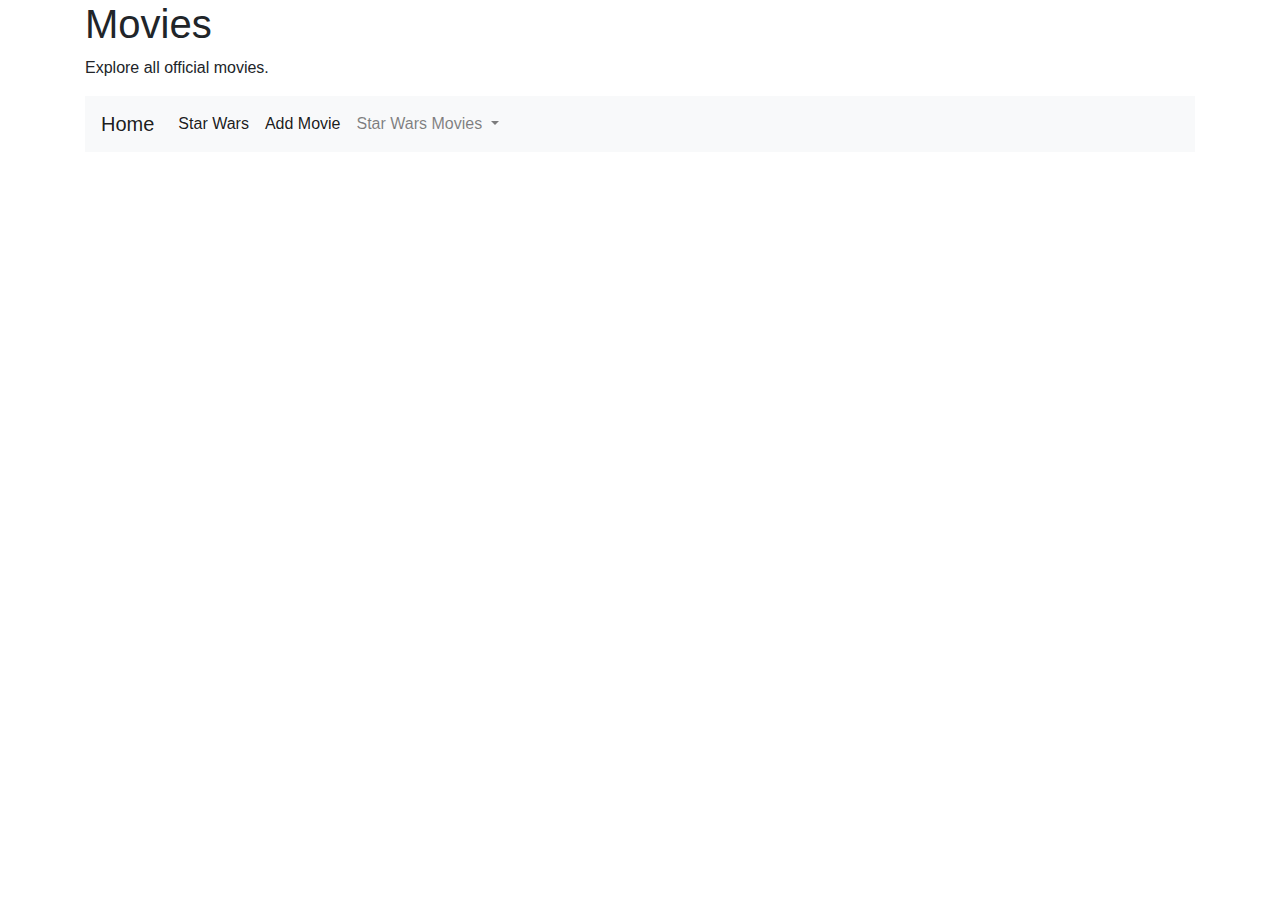
<file: Index.html>
<!DOCTYPE html>
<html>
<head>
	<meta charset="UTF-8">
    <title>Simple Movies Site</title>
       <link rel="stylesheet" href="https://maxcdn.bootstrapcdn.com/bootstrap/4.1.3/css/bootstrap.min.css">
  <script src="https://ajax.googleapis.com/ajax/libs/jquery/3.3.1/jquery.min.js"></script>
  <script src="https://cdnjs.cloudflare.com/ajax/libs/popper.js/1.14.3/umd/popper.min.js"></script>
  <script src="https://maxcdn.bootstrapcdn.com/bootstrap/4.1.3/js/bootstrap.min.js"></script>
</head>
<body>
	<div class="container">
    <section>
      <h1>Movies</h1>
      <p>Explore all official movies.</p>
      <nav class="navbar navbar-expand-lg navbar-light bg-light">
		  <a class="navbar-brand" href="index.html">Home</a>
		  <button class="navbar-toggler" type="button" data-toggle="collapse" data-target="#navbarSupportedContent" aria-controls="navbarSupportedContent" aria-expanded="false" aria-label="Toggle navigation">
		    <span class="navbar-toggler-icon"></span>
		  </button>
		  <div class="collapse navbar-collapse" id="navbarSupportedContent">
		    <ul class="navbar-nav mr-auto">
		      <li class="nav-item active">
		        <a class="nav-link" href="AllStarWars.html">Star Wars <span class="sr-only">(current)</span></a>
		      </li>
		      <li class="nav- item active">
		        <a class="nav-link" href="/add-movie/index.html">Add Movie</a>
		      </li>
		      <li class="nav-item dropdown">
		        <a class="nav-link dropdown-toggle" href="#" id="navbarDropdown" role="button" data-toggle="dropdown" aria-haspopup="true" aria-expanded="false">
		          Star Wars Movies
		        </a>
		        <div class="dropdown-menu" aria-labelledby="navbarDropdown">
		          <a class="dropdown-item" href="/episode-i/index.html">Episode 1</a>
		          <a class="dropdown-item" href="/episode-ii/index.html">Episode 2</a>
		          <a class="dropdown-item" href="/episode-iii/index.html">Episode 3</a>
		          <a class="dropdown-item" href="/episode-iv/index.html">Episode 4</a>
		          <a class="dropdown-item" href="/episode-v/index.html">Episode 5</a>
		          <a class="dropdown-item" href="/episode-vi/index.html">Episode 6</a>
		          <div class="dropdown-divider"></div>
		          <a class="dropdown-item" href="#">Something else here</a>
		        </div>
		      </li> 
		    </ul>
		  </div>
		</nav>
    </section>

</body>
</html>
</file>
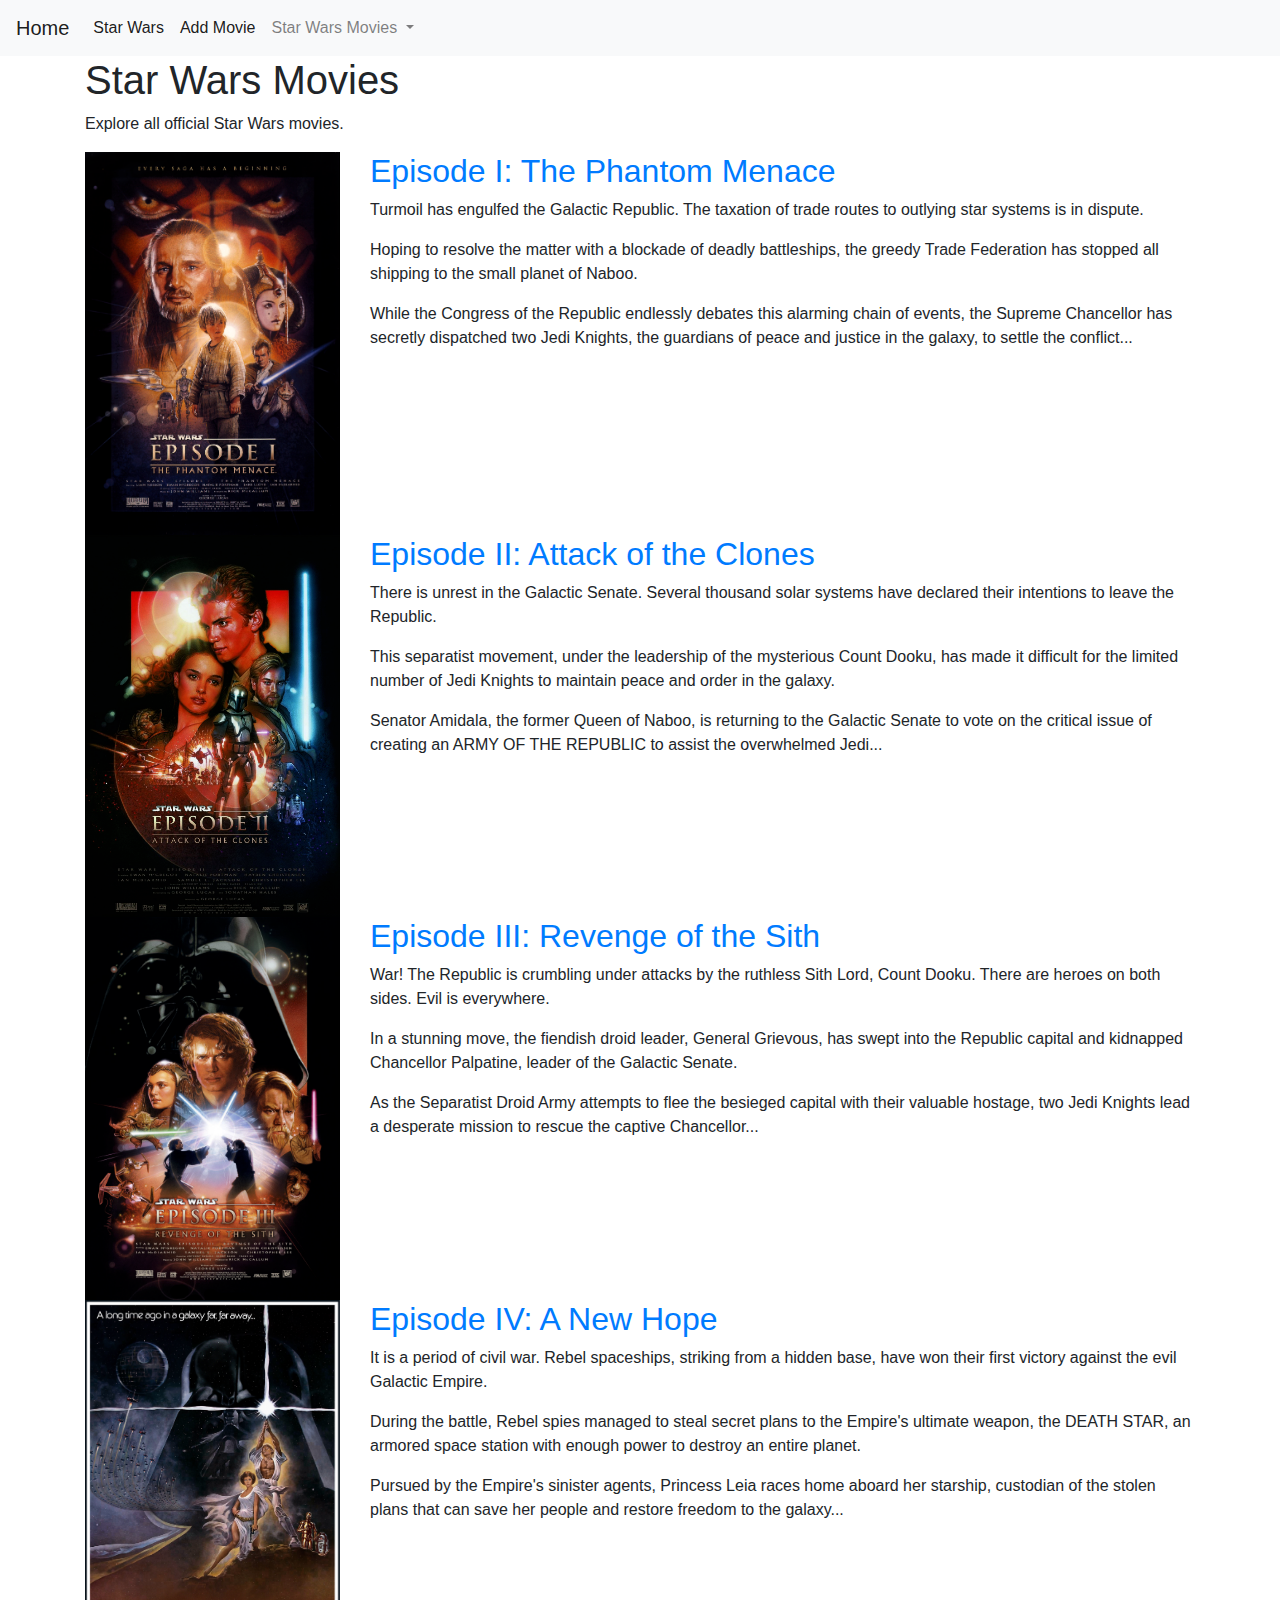
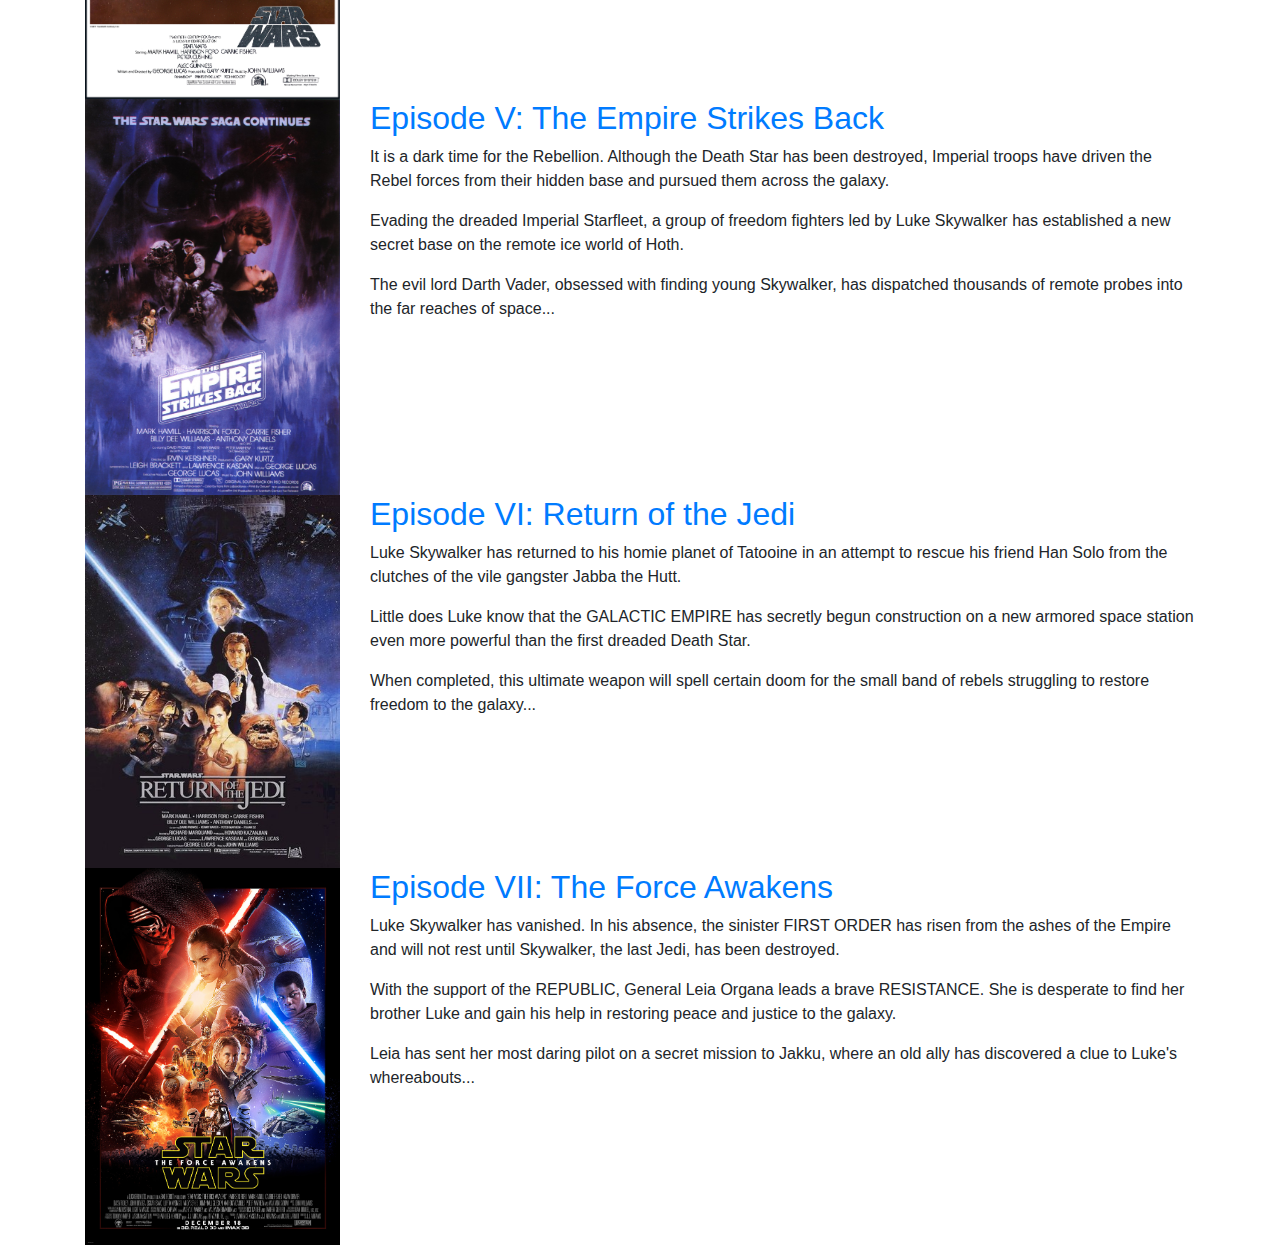
<file: AllStarWars.html>
<!DOCTYPE html>
<html>
  <head>
    <meta charset="UTF-8">
    <title>Simple Star Wars Site</title>
       <link rel="stylesheet" href="https://maxcdn.bootstrapcdn.com/bootstrap/4.1.3/css/bootstrap.min.css">
  <script src="https://ajax.googleapis.com/ajax/libs/jquery/3.3.1/jquery.min.js"></script>
  <script src="https://cdnjs.cloudflare.com/ajax/libs/popper.js/1.14.3/umd/popper.min.js"></script>
  <script src="https://maxcdn.bootstrapcdn.com/bootstrap/4.1.3/js/bootstrap.min.js"></script>
  </head>

  <body>
    <nav class="navbar navbar-expand-lg navbar-light bg-light">
      <a class="navbar-brand" href="AllStarWars.html">Home</a>
      <button class="navbar-toggler" type="button" data-toggle="collapse" data-target="#navbarSupportedContent" aria-controls="navbarSupportedContent" aria-expanded="false" aria-label="Toggle navigation">
        <span class="navbar-toggler-icon"></span>
      </button>
      <div class="collapse navbar-collapse" id="navbarSupportedContent">
        <ul class="navbar-nav mr-auto">
          <li class="nav-item active">
            <a class="nav-link" href="AllStarWars.html">Star Wars <span class="sr-only">(current)</span></a>
          </li>
          <li class="nav- item active">
            <a class="nav-link" href="add-movie/AddMovie.html">Add Movie</a>
          </li>
          <li class="nav-item dropdown">
            <a class="nav-link dropdown-toggle" href="#" id="navbarDropdown" role="button" data-toggle="dropdown" aria-haspopup="true" aria-expanded="false">
              Star Wars Movies
            </a>
            <div class="dropdown-menu" aria-labelledby="navbarDropdown">
              <a class="dropdown-item" href="episode-i/index.html">Episode 1</a>
              <a class="dropdown-item" href="episode-ii/index.html">Episode 2</a>
              <a class="dropdown-item" href="episode-iii/index.html">Episode 3</a>
              <a class="dropdown-item" href="episode-iv/index.html">Episode 4</a>
              <a class="dropdown-item" href="episode-v/index.html">Episode 5</a>
              <a class="dropdown-item" href="episode-vi/index.html">Episode 6</a>
              <div class="dropdown-divider"></div>
              <a class="dropdown-item" href="#">Something else here</a>
            </div>
          </li> 
        </ul>
      </div>
    </nav>
  
  <div class="container">
    <section>
      <h1>Star Wars Movies</h1>
      <p>Explore all official Star Wars movies.</p>
      <div class="row">
       
        <div class="col-md-3">       
        <img class="img-fluid" src="/media/images/starwars_episode_i.png" alt="Episode I: The Phantom Menace">
      </div>
      <div class="col-md-9">
      <h2><a href="episode-i/">Episode I: The Phantom Menace</a></h2>
        <p>Turmoil has engulfed the Galactic Republic. The taxation of trade routes to outlying star systems is in dispute.</p>
        <p>Hoping to resolve the matter with a blockade of deadly battleships, the greedy Trade Federation has stopped all shipping to the small planet of Naboo.</p>
        <p>While the Congress of the Republic endlessly debates this alarming chain of events, the Supreme Chancellor has secretly dispatched two Jedi Knights, the guardians of peace and justice in the galaxy, to settle the conflict...</p>
      </div>

    </div>

    <div class="row">       
        
        <div class="col-md-3">
        <img class="img-fluid" src="/media/images/starwars_episode_ii.png" alt="Episode II: Attack of the Clones">
      </div>
      <div class="col-md-9">
      	  <h2><a href="episode-ii/">Episode II: Attack of the Clones</a></h2>
        <p>There is unrest in the Galactic Senate. Several thousand solar systems have declared their intentions to leave the Republic.</p>
        <p>This separatist movement, under the leadership of the mysterious Count Dooku, has made it difficult for the limited number of Jedi Knights to maintain peace and order in the galaxy.</p>
        <p>Senator Amidala, the former Queen of Naboo, is returning to the Galactic Senate to vote on the critical issue of creating an ARMY OF THE REPUBLIC to assist the overwhelmed Jedi...</p>
      </div>

    </div>
    <div class="row">
       
        <div class="col-md-3">
   
        <img class="img-fluid" src="/media/images/starwars_episode_iii.png" alt="Episode III: Revenge of the Sith">
      </div>
      <div class="col-md-9">
      	     <h2><a href="episode-iii/">Episode III: Revenge of the Sith</a></h2>
        <p>War! The Republic is crumbling under attacks by the ruthless Sith Lord, Count Dooku. There are heroes on both sides. Evil is everywhere.</p>
        <p>In a stunning move, the fiendish droid leader, General Grievous, has swept into the Republic capital and kidnapped Chancellor Palpatine, leader of the Galactic Senate.</p>
        <p>As the Separatist Droid Army attempts to flee the besieged capital with their valuable hostage, two Jedi Knights lead a desperate mission to rescue the captive Chancellor...</p>
      </div>

    </div>
    <div class="row">
       
        <div class="col-md-3">
        
        <img class="img-fluid" src="/media/images/starwars_episode_iv.jpg" alt="Episode IV: A New Hope">
      </div>
      <div class="col-md-9">
      	<h2><a href="episode-iv/">Episode IV: A New Hope</a></h2>
        <p>It is a period of civil war. Rebel spaceships, striking from a hidden base, have won their first victory against the evil Galactic Empire.</p>
        <p>During the battle, Rebel spies managed to steal secret plans to the Empire's ultimate weapon, the DEATH STAR, an armored space station with enough power to destroy an entire planet.</p>
        <p>Pursued by the Empire's sinister agents, Princess Leia races home aboard her starship, custodian of the stolen plans that can save her people and restore freedom to the galaxy...</p>
      </div>
      
    </div>
    <div class="row">
       
        <div class="col-md-3">
        
        <img class="img-fluid" src="/media/images/starwars_episode_v.jpg" alt="Episode V: The Empire Strikes Back">
      </div>
      <div class="col-md-9">
      	<h2><a href="episode-v/">Episode V: The Empire Strikes Back</a></h2>
        <p>It is a dark time for the Rebellion. Although the Death Star has been destroyed, Imperial troops have driven the Rebel forces from their hidden base and pursued them across the galaxy.</p>
        <p>Evading the dreaded Imperial Starfleet, a group of freedom fighters led by Luke Skywalker has established a new secret base on the remote ice world of Hoth.</p>
        <p>The evil lord Darth Vader, obsessed with finding young Skywalker, has dispatched thousands of remote probes into the far reaches of space...</p>
      </div>
      
    </div>
    <div class="row">
       
        <div class="col-md-3">
        <img class="img-fluid" src="/media/images/starwars_episode_vi.jpg" alt="Episode VI: Return of the Jedi">
      </div>
      <div class="col-md-9">
      	        <h2><a href="episode-vi/">Episode VI: Return of the Jedi</a></h2>
        <p>Luke Skywalker has returned to his homie planet of Tatooine in an attempt to rescue his friend Han Solo from the clutches of the vile gangster Jabba the Hutt.</p>
        <p>Little does Luke know that the GALACTIC EMPIRE has secretly begun construction on a new armored space station even more powerful than the first dreaded Death Star.</p>
        <p>When completed, this ultimate weapon will spell certain doom for the small band of rebels struggling to restore freedom to the galaxy...</p>
      </div>
      
    </div>
    <div class="row">
       
        <div class="col-md-3">
        <img class="img-fluid" src="/media/images/starwars_episode_vii.jpg" alt="Episode VII: The Force Awakens">
      </div>
      <div class="col-md-9">
      	        <h2><a href="episode-vii/">Episode VII: The Force Awakens</a></h2>
        <p>Luke Skywalker has vanished. In his absence, the sinister FIRST ORDER has risen from the ashes of the Empire and will not rest until Skywalker, the last Jedi, has been destroyed.</p>
        <p>With the support of the REPUBLIC, General Leia Organa leads a brave RESISTANCE. She is desperate to find her brother Luke and gain his help in restoring peace and justice to the galaxy.</p>
        <p>Leia has sent her most daring pilot on a secret mission to Jakku, where an old ally has discovered a clue to Luke's whereabouts...</p>
      </div>
      
    </div>
    </section>
  </div>
  </body>
</html>
</file>
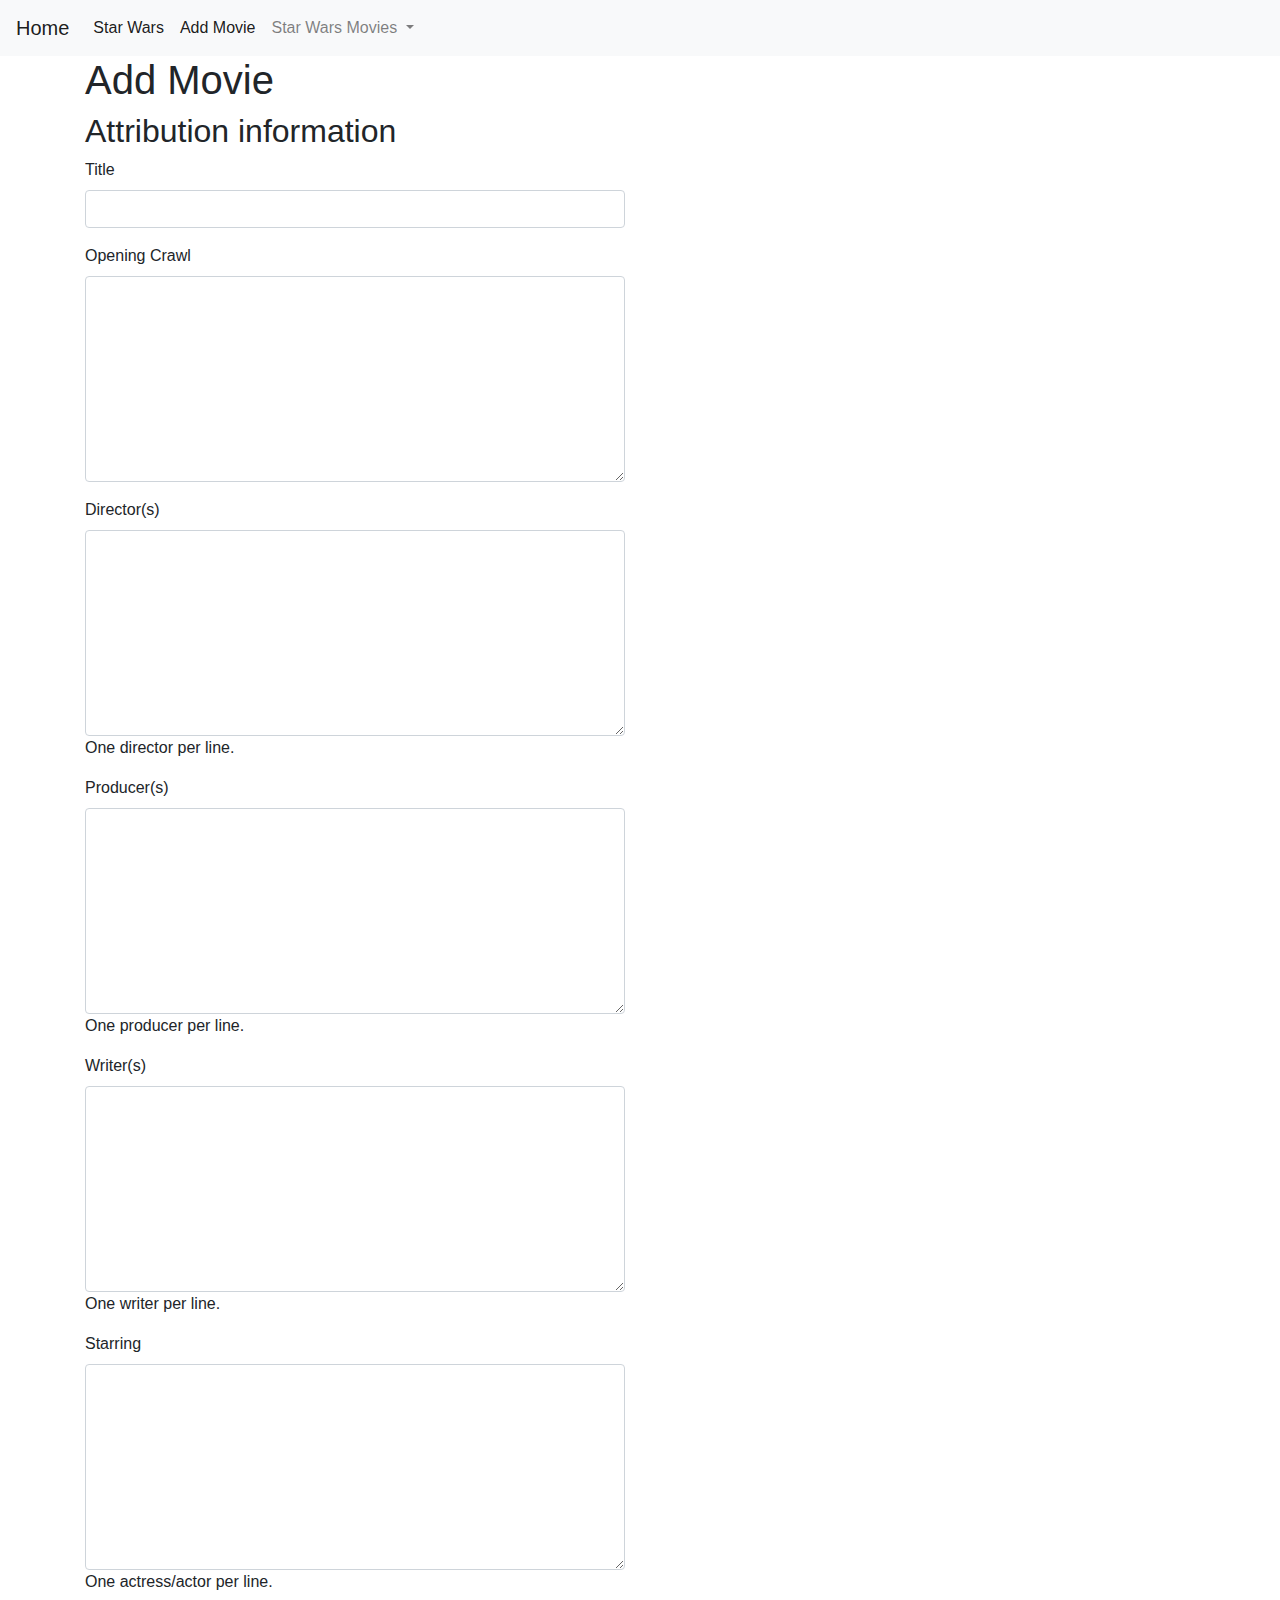
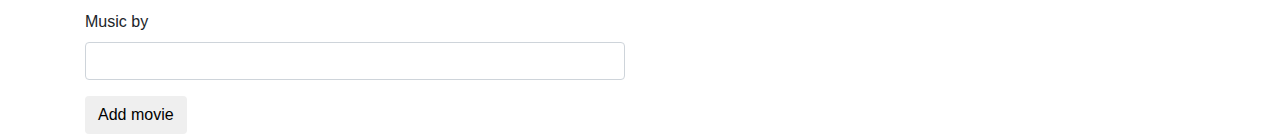
<file: add-movie/AddMovie.html>
<!DOCTYPE html>
<html>
  <head>
    <meta charset="UTF-8">
    <title>Add Movie - Simple Star Wars Site</title>
    <link rel="stylesheet" href="https://maxcdn.bootstrapcdn.com/bootstrap/4.1.3/css/bootstrap.min.css">
  <script src="https://ajax.googleapis.com/ajax/libs/jquery/3.3.1/jquery.min.js"></script>
  <script src="https://cdnjs.cloudflare.com/ajax/libs/popper.js/1.14.3/umd/popper.min.js"></script>
  <script src="https://maxcdn.bootstrapcdn.com/bootstrap/4.1.3/js/bootstrap.min.js"></script>
  </head>

  <body>
    <nav class="navbar navbar-expand-lg navbar-light bg-light">
      <a class="navbar-brand" href="../AllStarWars.html">Home</a>
      <button class="navbar-toggler" type="button" data-toggle="collapse" data-target="#navbarSupportedContent" aria-controls="navbarSupportedContent" aria-expanded="false" aria-label="Toggle navigation">
        <span class="navbar-toggler-icon"></span>
      </button>
      <div class="collapse navbar-collapse" id="navbarSupportedContent">
        <ul class="navbar-nav mr-auto">
          <li class="nav-item active">
            <a class="nav-link" href="../AllStarWars.html">Star Wars <span class="sr-only">(current)</span></a>
          </li>
          <li class="nav- item active">
            <a class="nav-link" href="AddMovie.html">Add Movie</a>
          </li>
          <li class="nav-item dropdown">
            <a class="nav-link dropdown-toggle" href="#" id="navbarDropdown" role="button" data-toggle="dropdown" aria-haspopup="true" aria-expanded="false">
              Star Wars Movies
            </a>
            <div class="dropdown-menu" aria-labelledby="navbarDropdown">
              <a class="dropdown-item" href="../episode-i/index.html">Episode 1</a>
              <a class="dropdown-item" href="../episode-ii/index.html">Episode 2</a>
              <a class="dropdown-item" href="../episode-iii/index.html">Episode 3</a>
              <a class="dropdown-item" href="../episode-iv/index.html">Episode 4</a>
              <a class="dropdown-item" href="../episode-v/index.html">Episode 5</a>
              <a class="dropdown-item" href="../episode-vi/index.html">Episode 6</a>
              <div class="dropdown-divider"></div>
              <a class="dropdown-item" href="#">Something else here</a>
            </div>
          </li> 
        </ul>
      </div>
    </nav>
    <div class="container">
      <div class="row">
        <div class="col-md-6">
        <section>
          <h1>Add Movie</h1>
          <h2>Attribution information</h2>
          <form>
            <div class="form-group">
            <label for="title">Title</label>
            <input class="form-control" id="title" type="text" name="title" value="">
          </div>
          <div class="form-group">
            <label for="opening-crawl">Opening Crawl</label>
            <textarea class="form-control" id="opening-crawl" name="opening-crawl" rows="8" cols="40"></textarea>
          </div>
          <div class="form-group">
            <label for="directors">Director(s)</label>
            <textarea class="form-control" id="directors" name="directors" rows="8" cols="40"></textarea>
             <p class="help-block">One director per line.</p>
          </div>
          <div class="form-group">
            <label for="producers">Producer(s)</label>
            <textarea class="form-control" id="producers" name="producers" rows="8" cols="40"></textarea>
            <p class="help-block">One producer per line.</p>
          </div>
          <div class="form-group">
            <label for="writers">Writer(s)</label>
            <textarea class="form-control" id="writers" name="writers" rows="8" cols="40"></textarea>
            <p class="help-block">One writer per line.</p>
          </div>
          <div class="form-group">        
            <label for="starring">Starring</label>
            <textarea class="form-control" id="starring" name="starring" rows="8" cols="40"></textarea>
            <p class="help-block">One actress/actor per line.</p>
          </div>
          <div class="form-group">      
            <label for="music-by">Music by</label>
            <input class="form-control" id="music-by" type="text" name="music-by" value="">
          </div>
          <input class="btn btn-default" type="submit" name="submit" value="Add movie">
          </form>
      </section>
  </div>
</div>
</div>
  </body>
</html>
</file>
